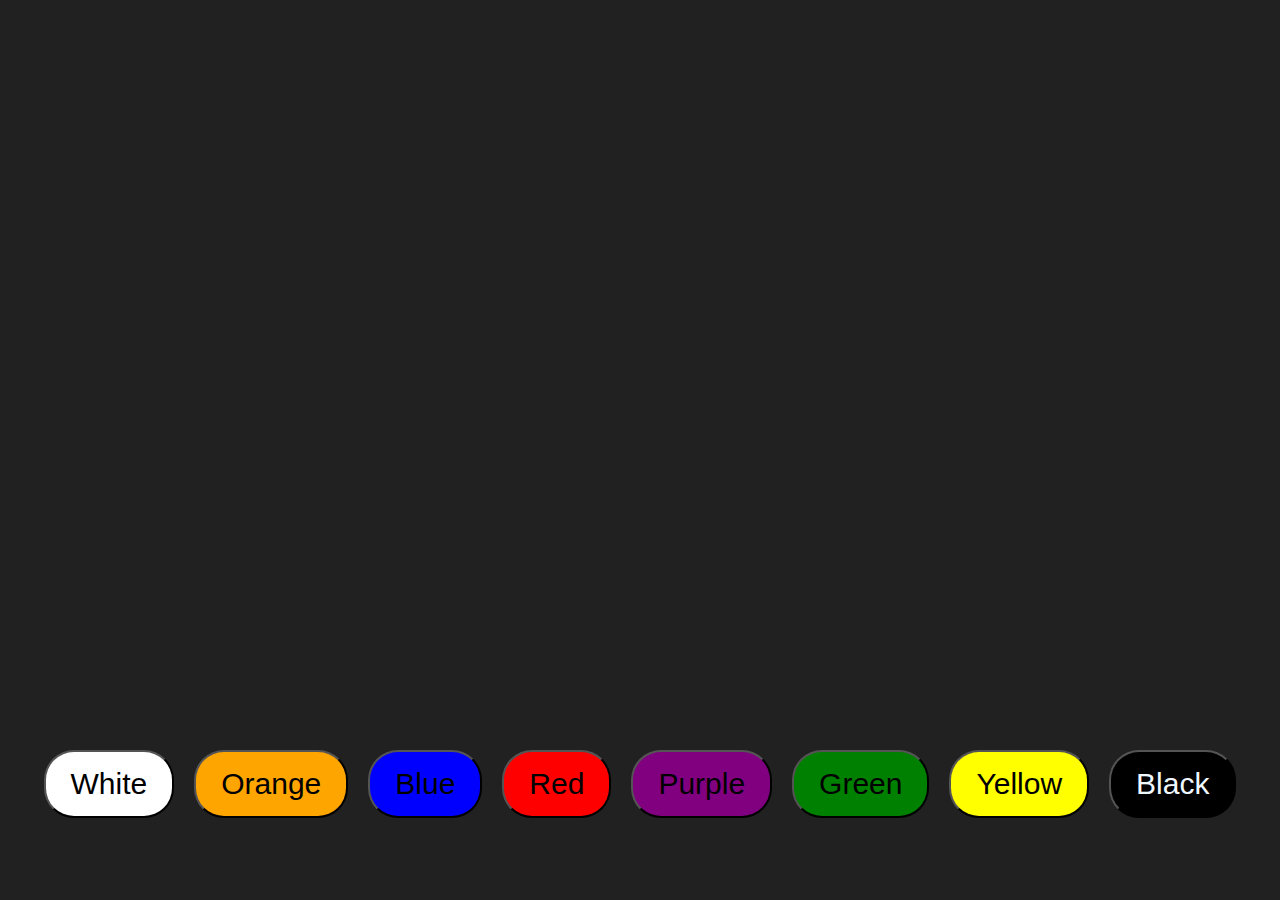
<file: projects/bgColorChanger/index.html>
<!DOCTYPE html>
<html lang="en">
<head>
    <meta charset="UTF-8">
    <meta name="viewport" content="width=device-width, initial-scale=1.0">
    <title>Bg-Color-Changer</title>
</head>
<style>
    body{
        background-color: #212121;
    }
    .container{
        display: flex;
        justify-content: center;
        align-items: flex-end;
        height: 90vh;
        gap: 20px;
    }
    button{
        padding: 15px 25px;
        text-transform: capitalize;
        border-radius: 30px;
        outline: none;
        text-decoration: none;
        font-size: 30px;
        font-weight: 500;
    }
    button:first-child{
        background-color: white;
    }
    button:nth-child(2){
        background-color: orange;
    }
    button:nth-child(3){
        background-color: blue;
    }
    button:nth-child(4){
        background-color: red;
    }
    button:nth-child(5){
        background-color: purple;
    }
    button:nth-child(6){
        background-color: green;
    }
    button:nth-child(7){
        background-color: yellow;
    }
    button:last-child{
        /* background-color: #212121; */
        background-color: black;
        color: aliceblue;
    }
</style>
<body>
    <div class="container">
        <button>white</button>
        <button>orange</button>
        <button>blue</button>
        <button>red</button>
        <button>purple</button>
        <button>green</button>
        <button>yellow</button>
        <button>black</button> <!--121212--> 
    </div>
</body>

<!-- Javascript -->
<script>
// select body
const body = document.body
console.log(body)

// select all buttons
const buttons = document.querySelectorAll("button")
console.log(buttons)

function bgChange(value) {
  body.style.backgroundColor = value
}

let btnText = ""

buttons.forEach((btn) => {
  btn.addEventListener("click", (event) => {
    btnText = event.target.textContent 

    // change background of whole page
    bgChange(btnText)
  })
})





</script>
</html>
</file>
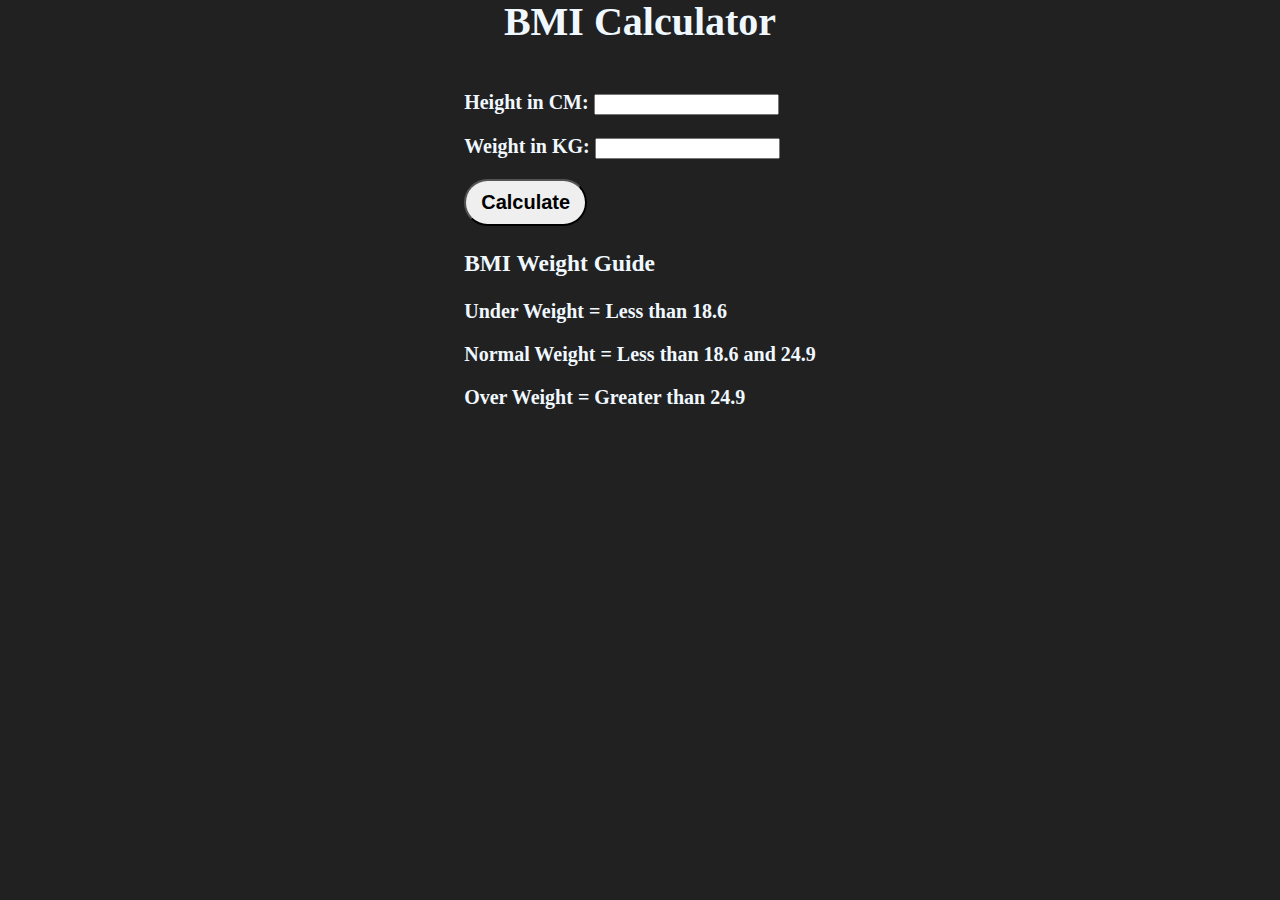
<file: projects/BMICalculator/index.html>
<!DOCTYPE html>
<html lang="en">
<head>
    <meta charset="UTF-8">
    <meta name="viewport" content="width=device-width, initial-scale=1.0">
    <link rel="stylesheet" href="./style.css">
    <title>BMI Calculator</title>
</head>
<body>
    <div class="container">
        <h1>BMI Calculator</h1>
        <form>
            <p>
                <label for="">Height in CM:</label>
            <input type="text" id="height">
            </p>
            <p>
                <label for="">Weight in KG:</label>
            <input type="text" id="weight">
            </p>
            <button>Calculate</button>
            <div id="results"></div>
            <div id="weight-guide">
                <h3>BMI Weight Guide</h3>
                <p>Under Weight = Less than 18.6</p>
                <p>Normal Weight = Less than 18.6 and 24.9</p>
                <p>Over Weight = Greater than 24.9</p>
            </div>
        </form>
    </div>
</body>
<script src="./script.js"></script>
</html>
</file>
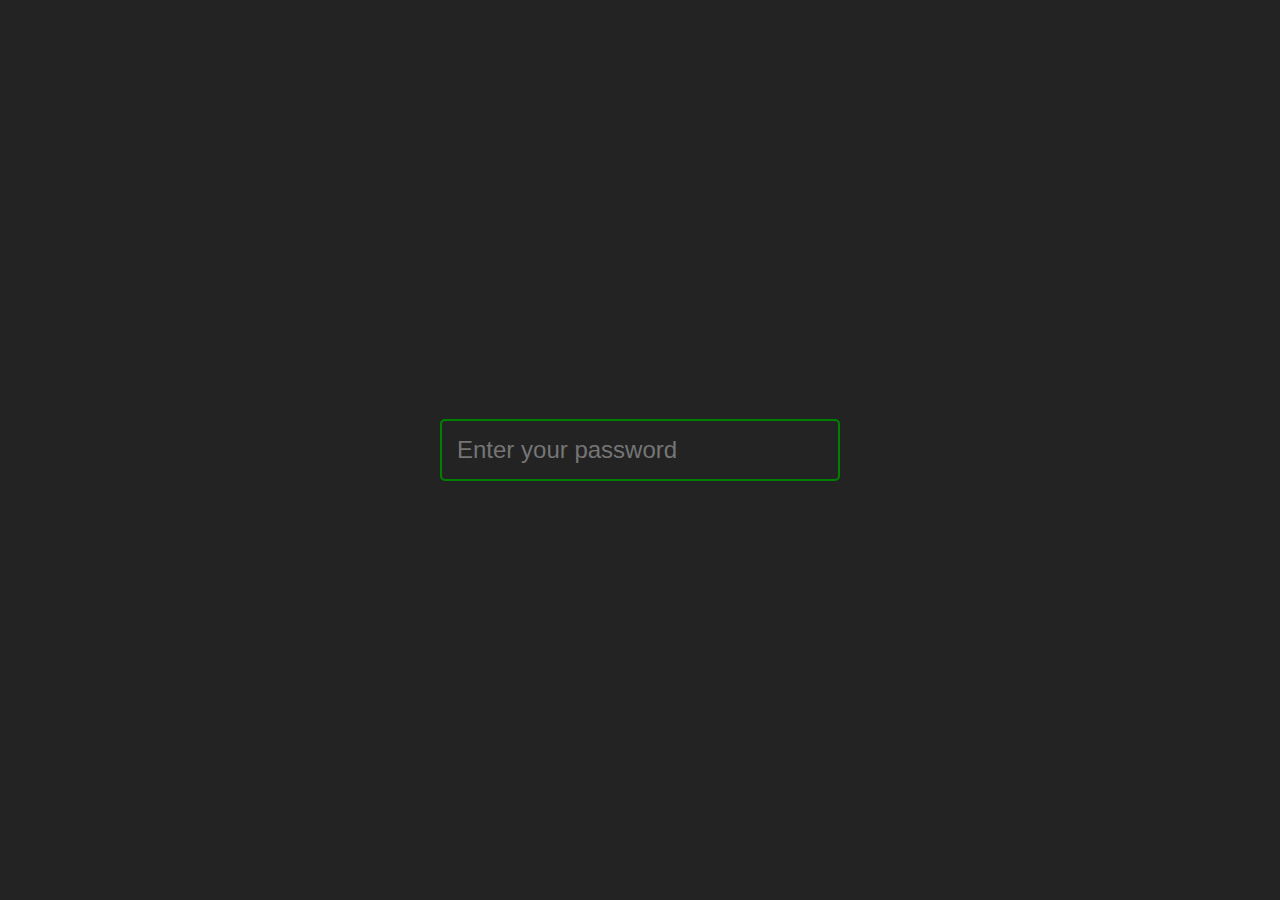
<file: projects/checkPasswordStrength/index.html>
<!DOCTYPE html>
<html lang="en">
<head>
    <meta charset="UTF-8">
    <meta name="viewport" content="width=device-width, initial-scale=1.0">
    <link rel="stylesheet" href="./style.css">
    <title>Password Strength Checker</title>
</head>
<body>
    <div class="container">
        <div class="input">
            <input type="text" placeholder="Enter your password" id="password">
        </div>
         <div class="output">
            <span id="output"></span>
         </div>
    </div>
</body>
<script src="./script.js"></script>
</html>
</file>
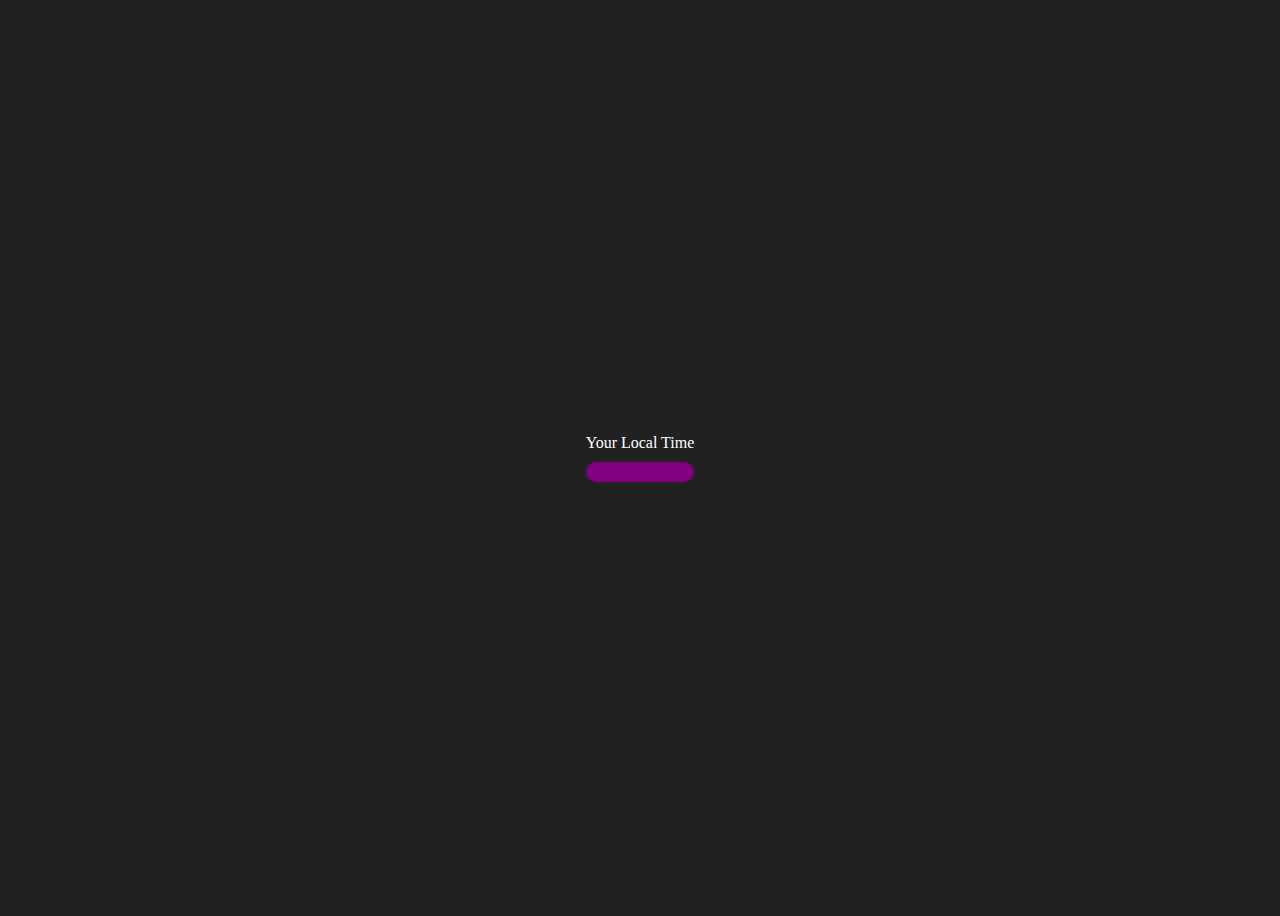
<file: projects/digitalClock/index.html>
<!DOCTYPE html>
<html lang="en">
<head>
    <meta charset="UTF-8">
    <meta name="viewport" content="width=device-width, initial-scale=1.0">
    <link rel="stylesheet" href="./style.css">
    <title>Digital Clock</title>
</head>
<body>
    
    <div class="center">
        <div id="banner"><span>Your Local Time</span>
        <div id="clock"></div>
        </div>
    </div>
</body>

<script src="./script.js"></script>
</html>
</file>
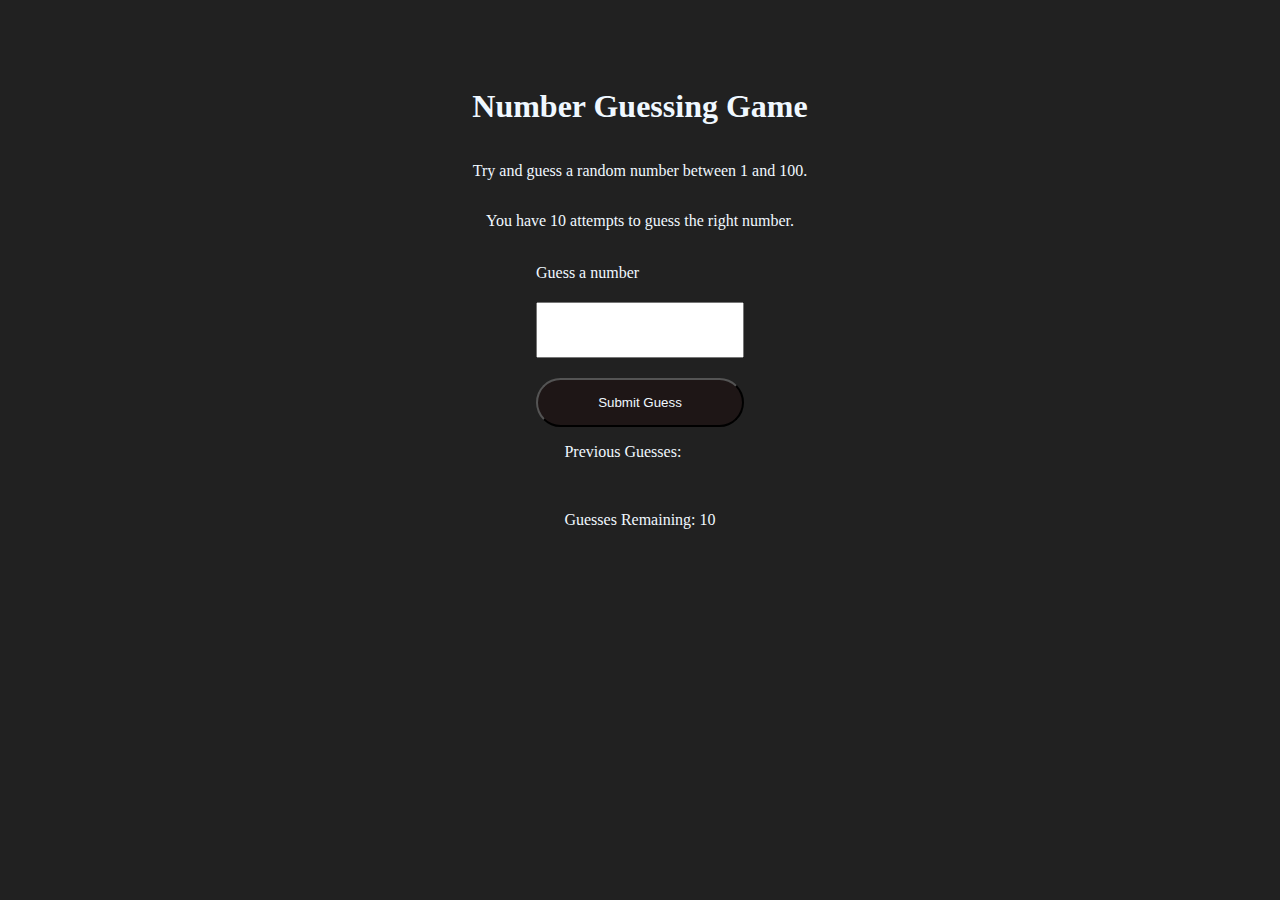
<file: projects/guessNumber/index.html>
<!DOCTYPE html>
<html lang="en">
<head>
    <meta charset="UTF-8">
    <meta name="viewport" content="width=device-width, initial-scale=1.0">
    <link rel="stylesheet" href="./style.css">
    <title>Guess The Number</title>
</head>
<body>
    <div id="wrapper">
        <h1>Number Guessing Game</h1>
        <p>Try and guess a random number between 1 and 100.</p>
        <p>You have 10 attempts to guess the right number.</p>
        <br>
         <form class="form">
            <label for="guessField" id="guess">Guess a number</label>
            <input type="text" id="guessField" class="guessField">
            <input type="submit" id="subt" value="submit guess" class="guessSubmit">
         </form>

         <div class="resultParas">
            <p>Previous Guesses: <span class="guesses"></span></p>
            <br>
            <p>Guesses Remaining: <span class="lastResult">10</span></p>
            <br>
            <p class="lowOrHi"></p>
         </div>
    </div>
</body>

<script src="./script.js"></script>
</html>
</file>
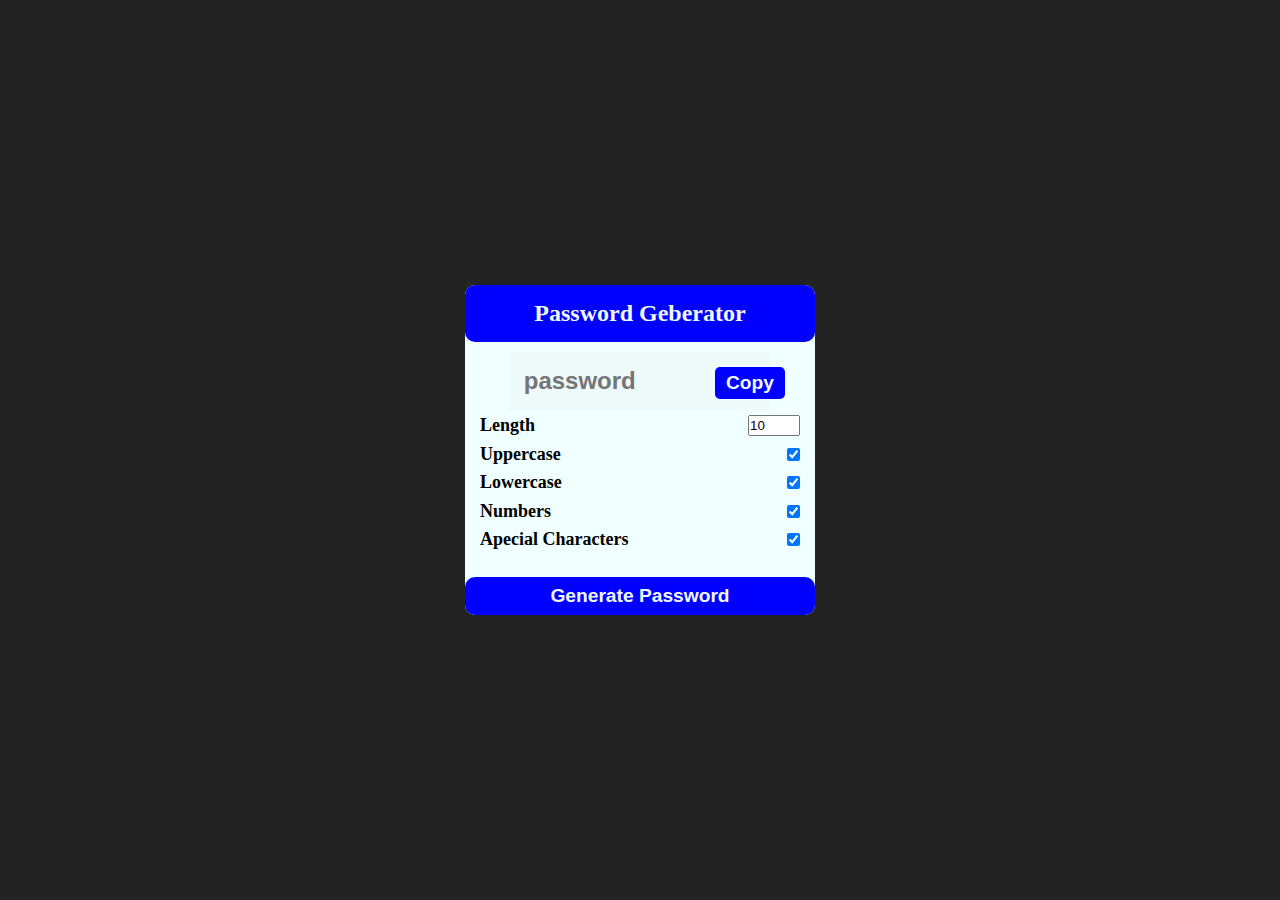
<file: projects/passwordGenerator/index.html>
<!DOCTYPE html>
<html lang="en">

<head>
    <meta charset="UTF-8">
    <meta name="viewport" content="width=device-width, initial-scale=1.0">
    <link rel="stylesheet" href="style.css">
    <title>Password Generator</title>
</head>

<body>
    <div class="container">
        <div class="header">
            <H2>Password Geberator</H2>
        </div>
        <div class="display">
            <input type="text" id="pass-input" placeholder="password" disabled>
            <button id="copy">Copy</button>
        </div>

        <div class="setting">
            <label class="length-label">Length</label>
            <input type="number" id="length-number" value="10" min="6" max="20" step="1">
        </div>
        <div class="setting">
            <label class="Uppercase">Uppercase</label>
            <input type="checkbox" id="Uppercase" checked>
        </div>
        <div class="setting">
            <label class="lowercase-label">lowercase</label>
            <input type="checkbox" id="lowercase" checked>
        </div>
        <div class="setting">
            <label class="number">numbers</label>
            <input type="checkbox" id="number" checked>
        </div>
        <div class="setting">
            <label class="specialChar-label">apecial Characters</label>
            <input type="checkbox" id="specialChar" checked>
        </div>
        <button id="generate">Generate Password</button>
    </div>
</body>

<script src="./script.js"></script>

</html>
</file>
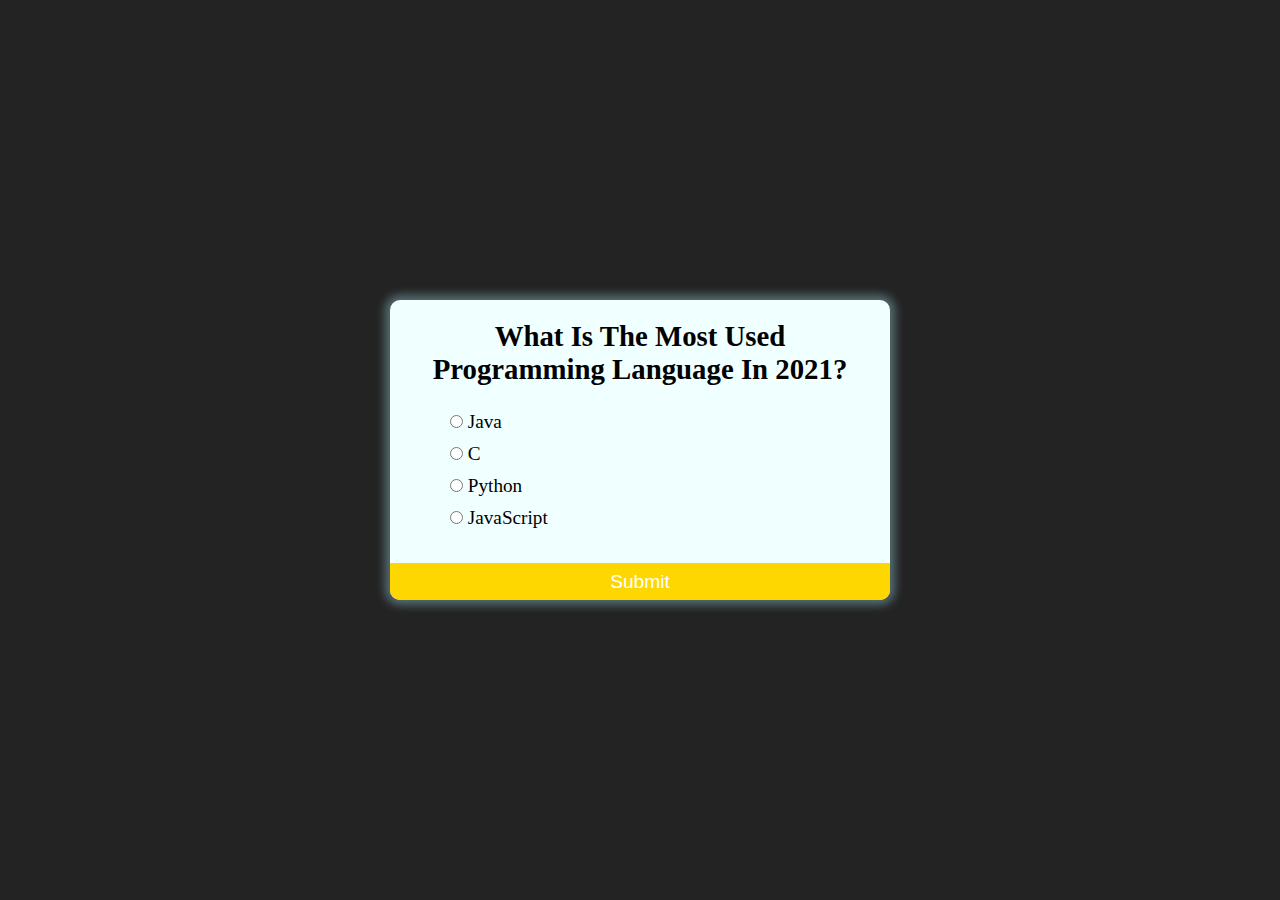
<file: projects/QuizApp/index.html>
<!DOCTYPE html>
<html lang="en">
<head>
    <meta charset="UTF-8">
    <meta name="viewport" content="width=device-width, initial-scale=1.0">
    <link rel="stylesheet" href="style.css">
    <title>Quiz App</title>
</head>
<body>
    <div class="container">
        <h2 id="quiz-question">Question Tag</h2>
        <ul>
            <li>
                <input type="radio" class="answer" id="option-a" name="quiz-options">
                <label for="option-a" id="text_option_a">Option A</label>
            </li>
            <li>
                <input type="radio" class="answer" id="option-b" name="quiz-options">
                <label for="option-b" id="text_option_b">Option b</label>
            </li>
            <li>
                <input type="radio" class="answer" id="option-c" name="quiz-options">
                <label for="option-c" id="text_option_c">Option c</label>
            </li>
            <li>
                <input type="radio" class="answer" id="option-d" name="quiz-options">
                <label for="option-d" id="text_option_d">Option d</label>
            </li>
        </ul>
        <button id="btn">
            Submit
        </button>
    </div>


</body>

<script src="./script.js"></script>
</html>
</file>
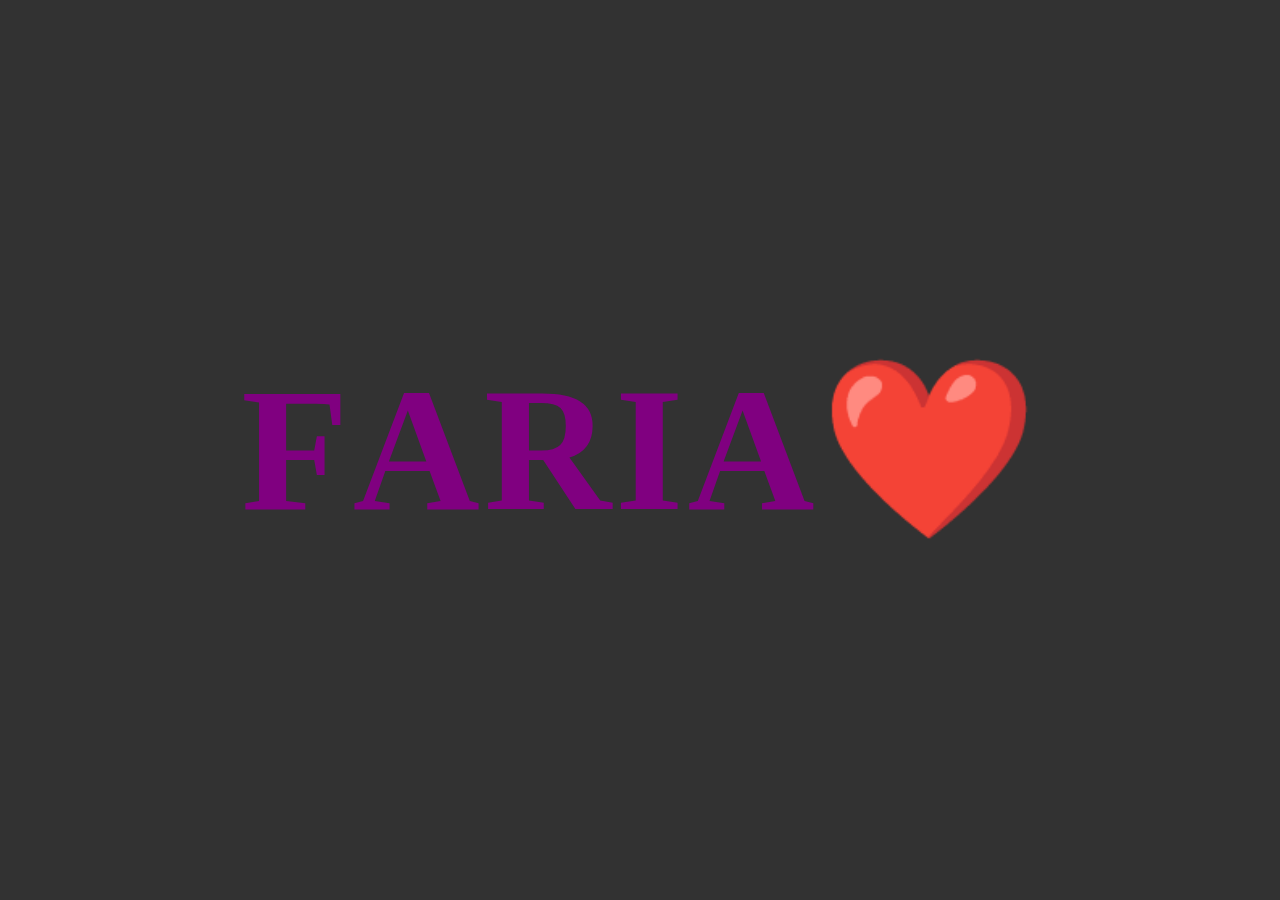
<file: projects/textAnimation/index.html>
<!DOCTYPE html>
<html lang="en">
<head>
    <meta charset="UTF-8">
    <meta name="viewport" content="width=device-width, initial-scale=1.0">
    <link rel="stylesheet" href="style.css">
    <title>Text Animation</title>
</head>
<body>
    <div class="container">
        <span>F</span>
        <span>A</span>
        <span>R</span>
        <span>I</span>
        <span>A</span>
        <span>❤️</span>
    </div>
</body>
<script src="./script.js"></script>
</html>
</file>
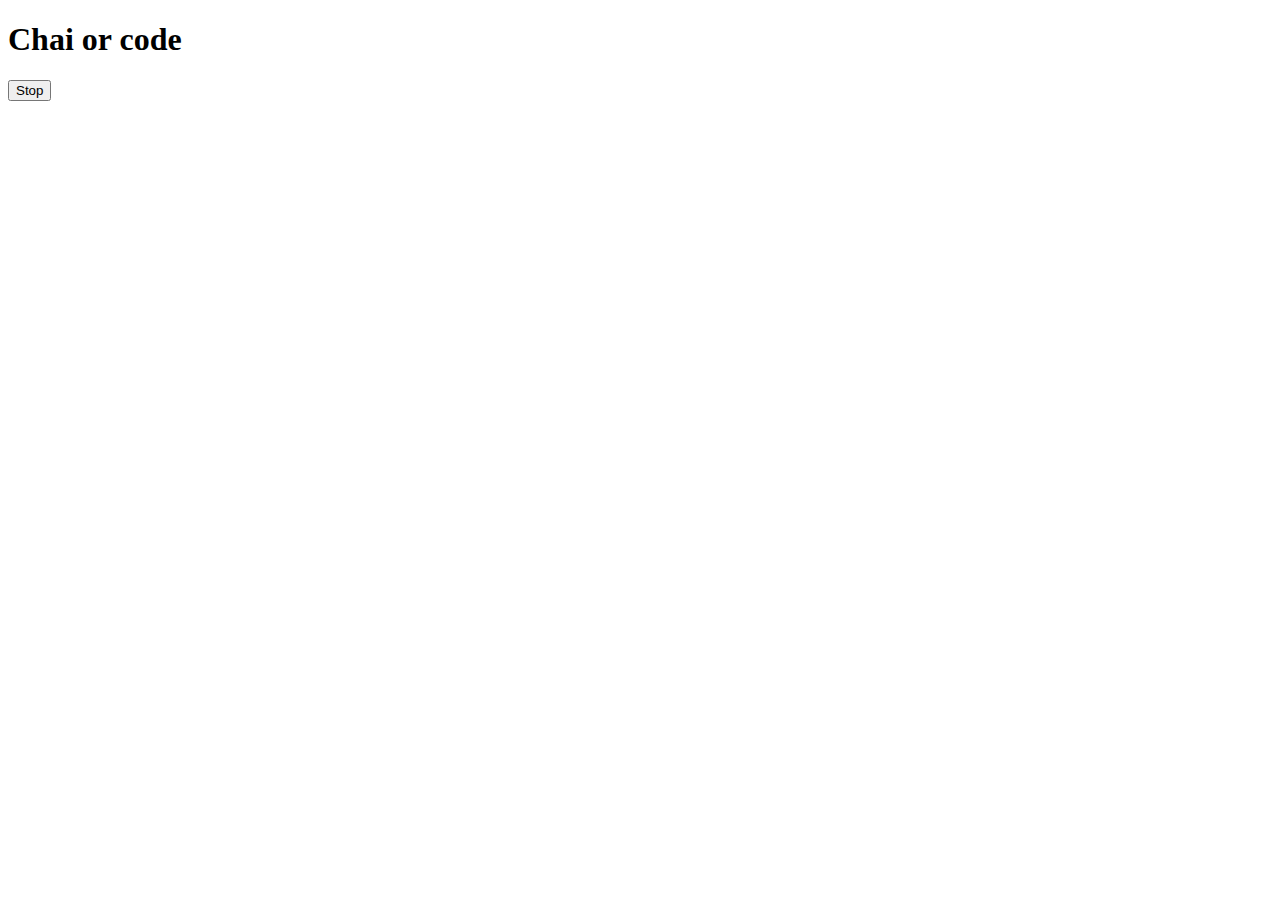
<file: async.html>
<!DOCTYPE html>
<html lang="en">
<head>
    <meta charset="UTF-8">
    <meta name="viewport" content="width=device-width, initial-scale=1.0">
    <title>Async</title>
</head>
<body>
     <h1>Chai or code </h1>
     <button id="stop">Stop</button>
</body>
<script>
    setTimeout(function(){
        console.log("Faria")
    }, 2000)  // timeout

// clearTimeout


    setInterval(function(){
        console.log("faria", Date.now()) 
    }, 1000)

    // clear interval
</script>
</html>
</file>
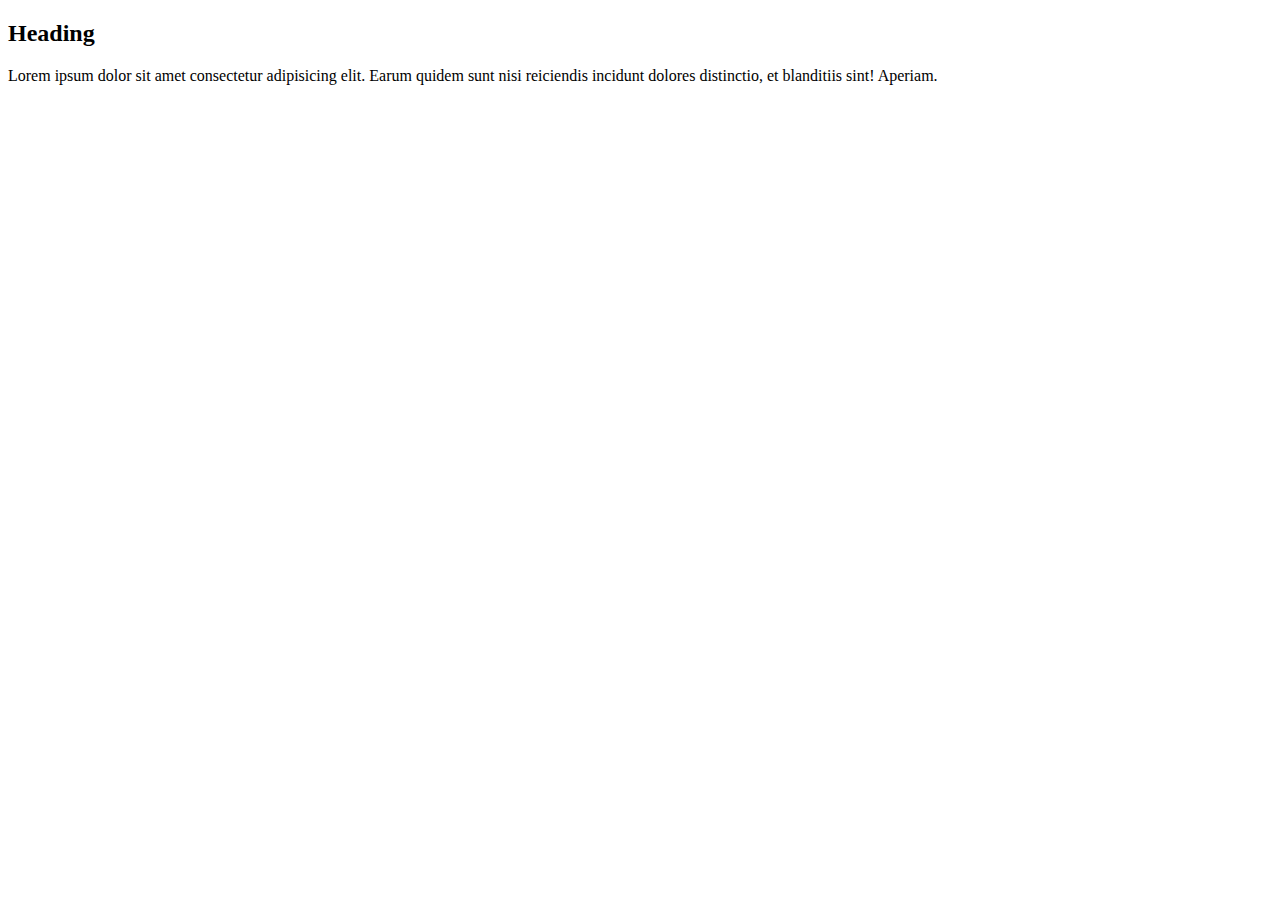
<file: dom.html>
<!DOCTYPE html>
<html lang="en">

<head>
    <meta charset="UTF-8">
    <meta name="viewport" content="width=device-width, initial-scale=1.0">
    <title>Document</title>
</head>

<body>
    <!-- console.dir() -->
    <!-- HTML collection & NodeList is not array but we convert into array-->
    <div class="container">
        <h2>Heading</h2>
        <p>Lorem ipsum dolor sit amet consectetur adipisicing elit. Earum quidem sunt nisi reiciendis incidunt dolores
            distinctio, et blanditiis sint! Aperiam.</p>
    </div>

    <!-- ineerText only gives text -->
    <!-- innerContent give text content + hidden content -->
    <!--innerHTML give html tags + text -->
    <!-- nodeList & childnodeList returns full tree tags + text + spaces etc -->
</body>

</html>
</file>
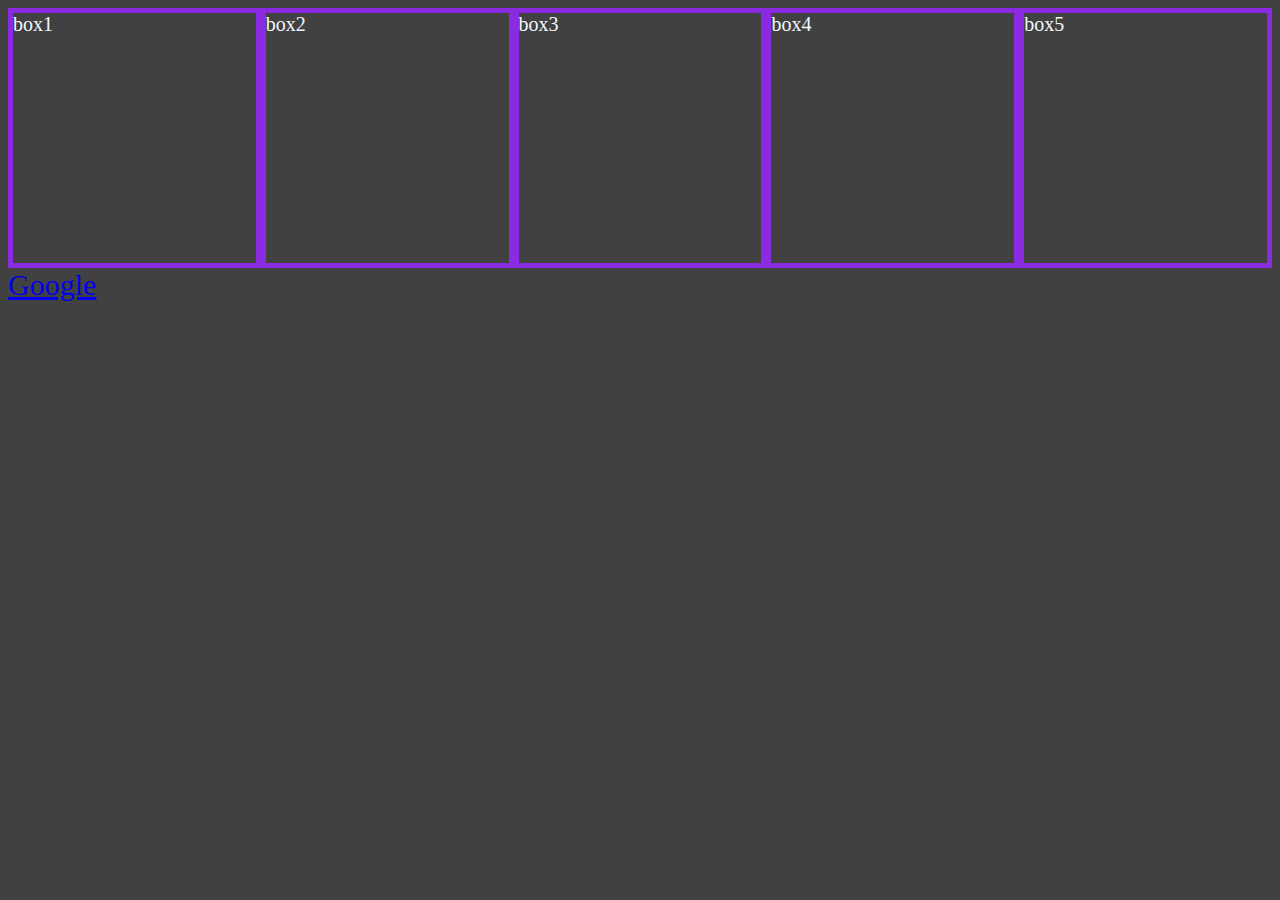
<file: events.html>
<!-- js-events -->
<!DOCTYPE html>
<html lang="en">

<head>
    <meta charset="UTF-8">
    <meta name="viewport" content="width=device-width, initial-scale=1.0">
    <title>Document</title>
</head>
<style>
    body {
        background-color: #414141;
        color: aliceblue;
    }

    .container {
        display: flex;
        font-size: 20px;
    }

    .box {
        height: 250px;
        width: 250px;
        border: 5px solid blueviolet;
    }
    a{
        font-size: 30px;
    }
</style>

<body>
    <div class="container" id="container">
        <div class="box box1" id="box1">box1</div>
        <!-- onclick="alert('This is box 1')" -->
        <!-- don't enject event directly in html -->
        <div class="box box2" id="box2">box2</div>
        <div class="box box3" id="box3">box3</div>
        <div class="box box4" id="box4">box4</div>
        <div class="box box5" id="box5">box5</div>
    </div>
      <a href="https://www.google.com/" id="google">Google</a>
</body>

<script>
    //  in js events run sequencially 
    // !st: way
    //   document.getElementById('box2').onclick = function(){
    //     alert("box 2 clicked")
    //   }  best way to use event listners because eventListners gave more information and propogation

//  2nd: way
document.getElementById('box3').addEventListener("click", ()=>{
    alert("box 3 clicked")
})

// attacEvent() use in early days 
// jQuerry -on

// Evnt Object
document.getElementById('box4').addEventListener("click", (e)=>{
    console.log(e)
}, false)

// -------reading material ------------
// type
// timeStamp
// defaultPrevented
// target
// toElement
// sourceElement
// currentTarget
// client --clientX --clientY --screenX --screenY
// altkey, ctrlkey, shiftkey, keyCode

// ----------Bubbling ------------
document.getElementById('container').addEventListener("click", (e)=>{
    console.log("images container clicked")
}, false)
  //⬆️ here default behaviour of event propergation(false) is event bubbling --- button to top --first inside than outside 

//   ---------Capturing----------
document.getElementById('box5').addEventListener("click", (e)=>{
    console.log("box 5 clicked")
    e.stopPropagation() // stop event propagation 
}, false)
   //⬆️ here default behaviour of event propergation(true) is event capturing --- top to bottom --first outside than inside 

// ---- if we want to achieve bubbling and capturing behaviour you must set 3rd parameter (true or false) in both parent and child 
// -----if we want that parent or child dont pass event to each other we can use e.stopPropagation()----here (e) is event  

// ------------PreventDefault=--------
document.getElementById("google").addEventListener("click", (e)=>{
    console.log("google clicked");
    e.preventDefault()
})

// ---------task is to hide divs
document.querySelector('#container').addEventListener('click', (e)=>{
    console.log(e.target)
    let removeIt = e.target
    removeIt.remove()
})
</script>

</html>
</file>
<file: projects/BMICalculator/style.css>
body{
    background-color: #212121;
    color: aliceblue;
}

.container{
    display: flex;
    flex-direction: column;
    justify-content: center;
    align-items: center;
    height: 30vw;
    font-size: 20px;
    font-weight: 700;
}

button{
    padding: 10px 15px;
    border-radius: 30px;
    font-size: 20px;
    font-weight: 900;
}

#results{
    color: red;
    font-size: 20px;
}
</file>
<file: projects/checkPasswordStrength/style.css>
body{
    background-color: #232323;
    color: aliceblue;
    display: flex;
    align-items: center;
    justify-content: center;
    height: 100vh;
}
*{
    padding: 0;
    margin: 0;
    box-sizing: border-box;
}
#password{
    width: 400px;
    padding: 15px;
    font-size: 1.5rem;
    background-color: #232323;
    border: 2px solid green;
    border-radius: 5px;
    color: aliceblue;
}
#password:focus{
    outline: none;
}
</file>
<file: projects/digitalClock/style.css>
body{
    background-color: #212121;
    color: #fff;
}
.center{
    display: flex;
    height: 100vh;
    justify-content: center;
    align-items: center;
    flex-direction: column;
}

#clock{
    font-size: 40px;
    background-color: purple;
    padding: 10px 50px;
    margin-top: 10px;
    border-radius: 10px;
}
</file>
<file: projects/guessNumber/style.css>
body{
    background-color: #212121;
    color: aliceblue;
}

#wrapper{
    display: flex;
    flex-direction: column;
    height: 70vh;
    justify-content: center;
    align-items: center;
}
form{
    display: flex;
    flex-direction: column;
    gap: 20px;
}

#subt{
    background-color: rgba(28, 11, 11, 0.468);
    color: aliceblue;
    padding: 15px 10px;
    border-radius: 30px;
    text-transform: capitalize;
}
#guessField{
    width: 200px;
    height: 50px;
    outline: none;
    font-size: 20px;
}
</file>
<file: projects/passwordGenerator/style.css>
*{
    margin: 0;
    padding: 0;
    box-sizing: border-box;
}
body{
    background-color: #232323;
    color: aliceblue;
    display: flex;
    justify-content: center;
    align-items: center;
    height: 100vh;
}
.container{
    border-radius: 10px;
    text-align: center;
    width: 350px;
    background-color: azure;
    color: black;
    text-transform: capitalize;
    position: relative;
    height: 330px;
}
.header{
    background-color: blue;
    color: aliceblue;
    padding: 15px;
    margin-bottom: 10px;
    border-radius: 10px;
}

.display{
  margin-bottom: 5px;
  position: relative;
}

#pass-input{
    width: 75%;
    border: none;
    outline: none;
    padding: 15px;
    font-size: 1.5rem;
    font-weight: bold;
}
#copy{
    position: absolute;
    top: 15px;
    right: 30px;
    background-color: blue;
    color: aliceblue;
    border: none;
    font-size: 1.2rem;
    width: 20%;
    padding: 5px;
    font-weight: bold;
    border-radius: 5px;
}
.setting{
    display: flex;
    justify-content: space-between;
    padding: 0  15px 7.5px 15px;
    font-size: large;
    font-weight: bold;
}

#generate{
    display: block;
    width: 100%;
    position: absolute;
    bottom: 0;
    left: 0;
    padding: 8px;
    background-color: blue;
    border-radius: 10px;
    color: aliceblue;
    font-weight: bold;
    font-size: larger;
    border: none;
}
</file>
<file: projects/QuizApp/style.css>
*{
    padding: 0;
    margin: 0;
    box-sizing: border-box;
}

body{
    background-color: #232323;
    color: aliceblue;
    display: flex;
    justify-content: center;
    align-items: center;
    height: 100vh;
}

.container{
    border-radius: 10px;
    box-shadow: 0 0 10px 5px rgba(145, 194, 205, 0.477);
    width: 500px;
    height: 300px;
    background-color: azure;
    color: black;
    text-transform: capitalize;
    position: relative;
}

#quiz-question{
  font-size: 1.8rem;
  padding: 20px;
  text-align: center;
}

ul{
    list-style: none;
    margin-left: 40px;
    cursor: pointer;
}

li{
    font-size: 1.2rem;
    margin-left: 15px;
    padding: 5px;
}

button{
    background-color: gold;
    border: none;
    color: white;
    font-size: 1.2rem;
    display: block;
    width: 100%;
    position: absolute;
    bottom: 0;
    left: 0;
    padding: 7.5px;
    border-radius: 0 0 10px 10px;
    cursor: pointer;
}
button:hover{
    background-color: orange;
}
</file>
<file: projects/textAnimation/style.css>
*{
    padding: 0;
    margin: 0;
    box-sizing: border-box;
}
body{
    background-color: #323232;
    color: aliceblue;
    display: flex;
    justify-content: center;
    align-items: center;
    height: 100vh;
}
.container{
    cursor: pointer;
}
span{
    font-size: 11rem;
    color: purple;
    font-weight: bolder;
    line-height: 1;
    display: inline-block;
}
span.active{
    animation: jump 2s ease-in-out;
}

@keyframes jump {
    0%{
        transform: translate(0,0) rotate(180deg);
    }
    100%{
        transform: scale(2.5) translate(0, -150px);
    }
}
</file>
